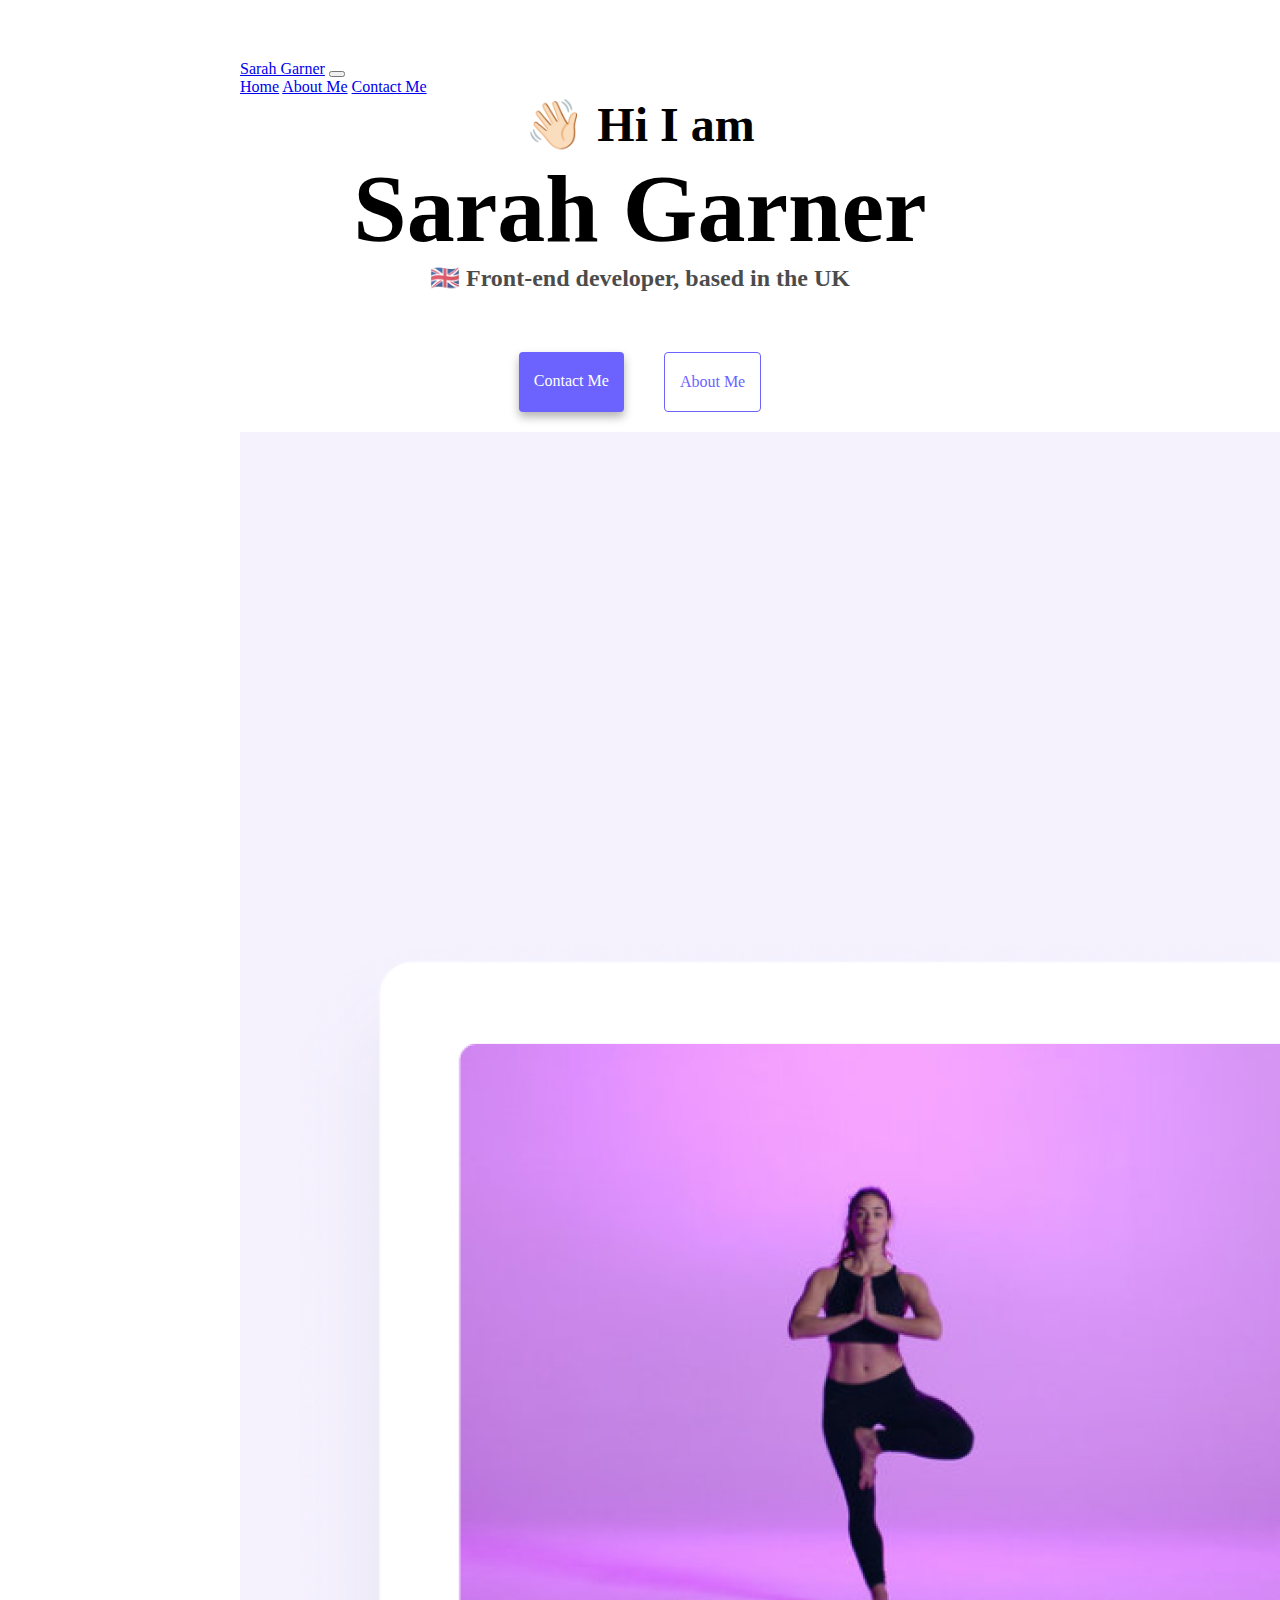
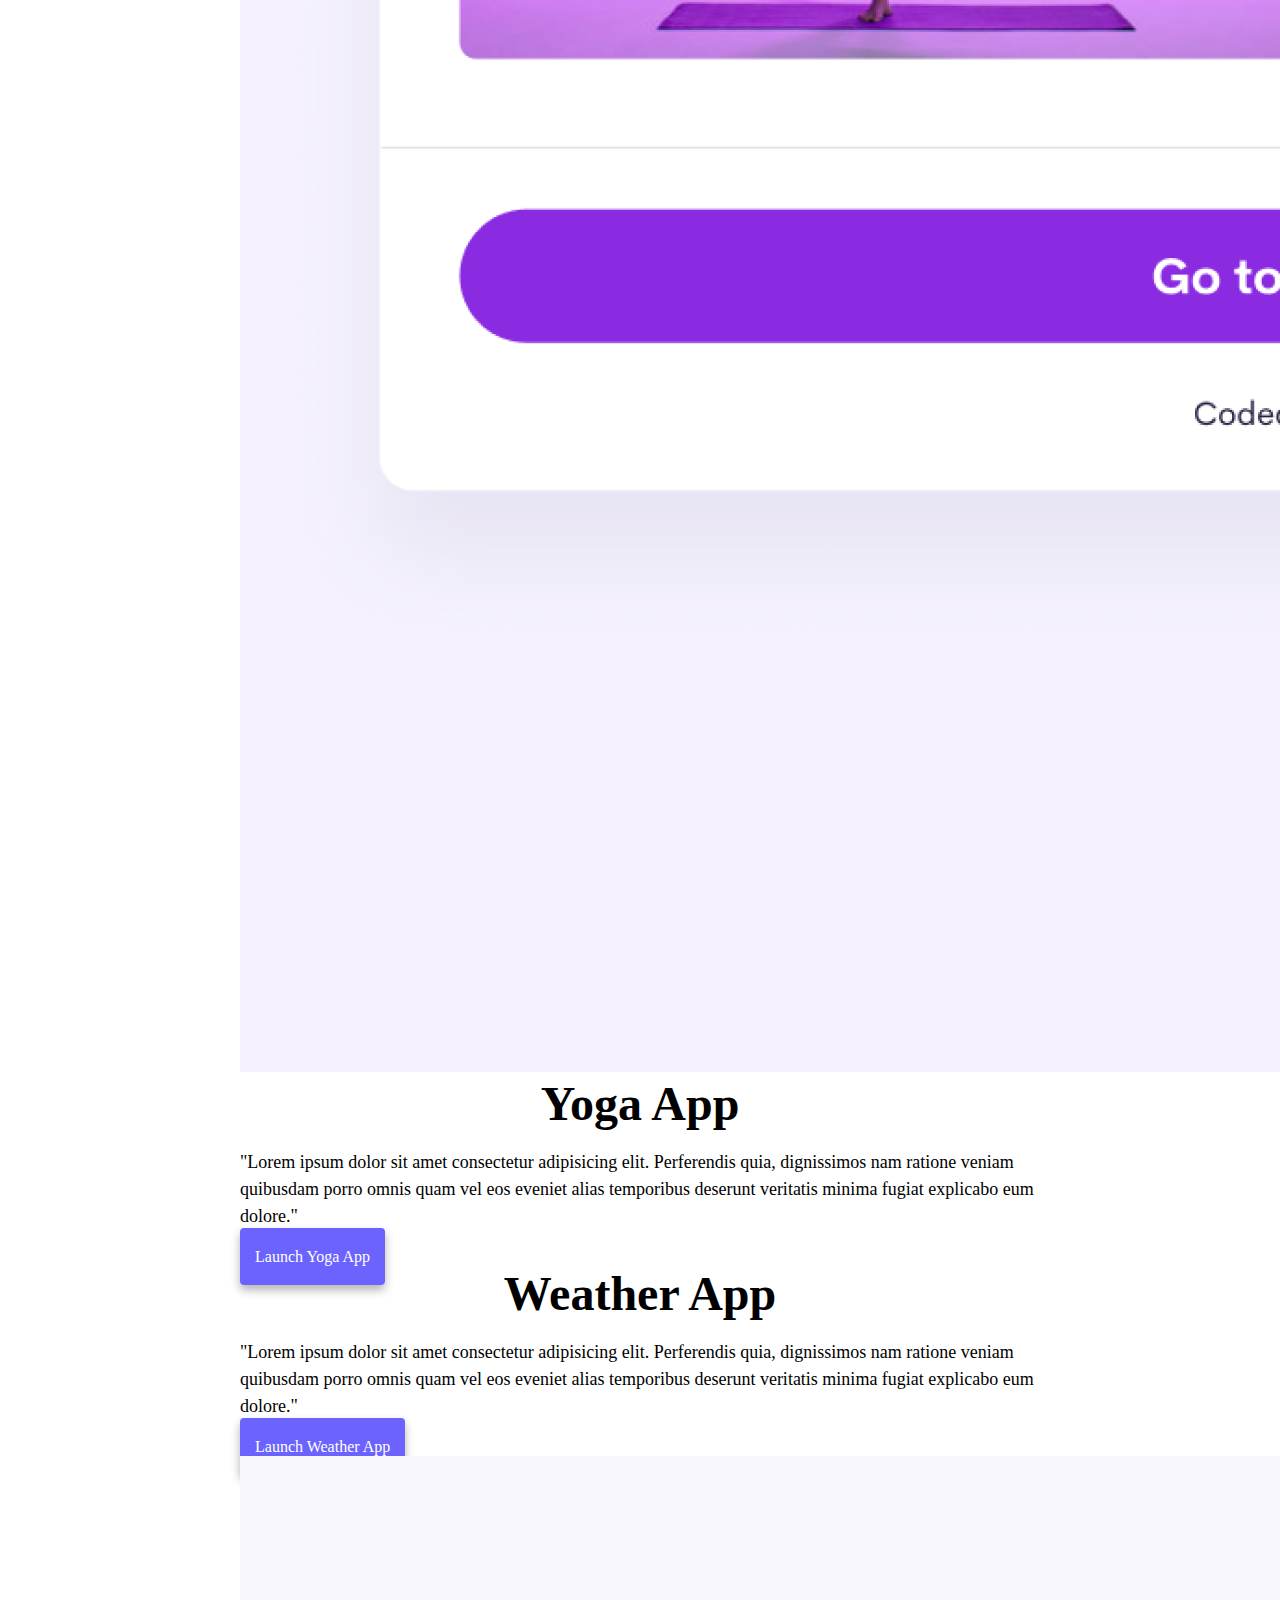
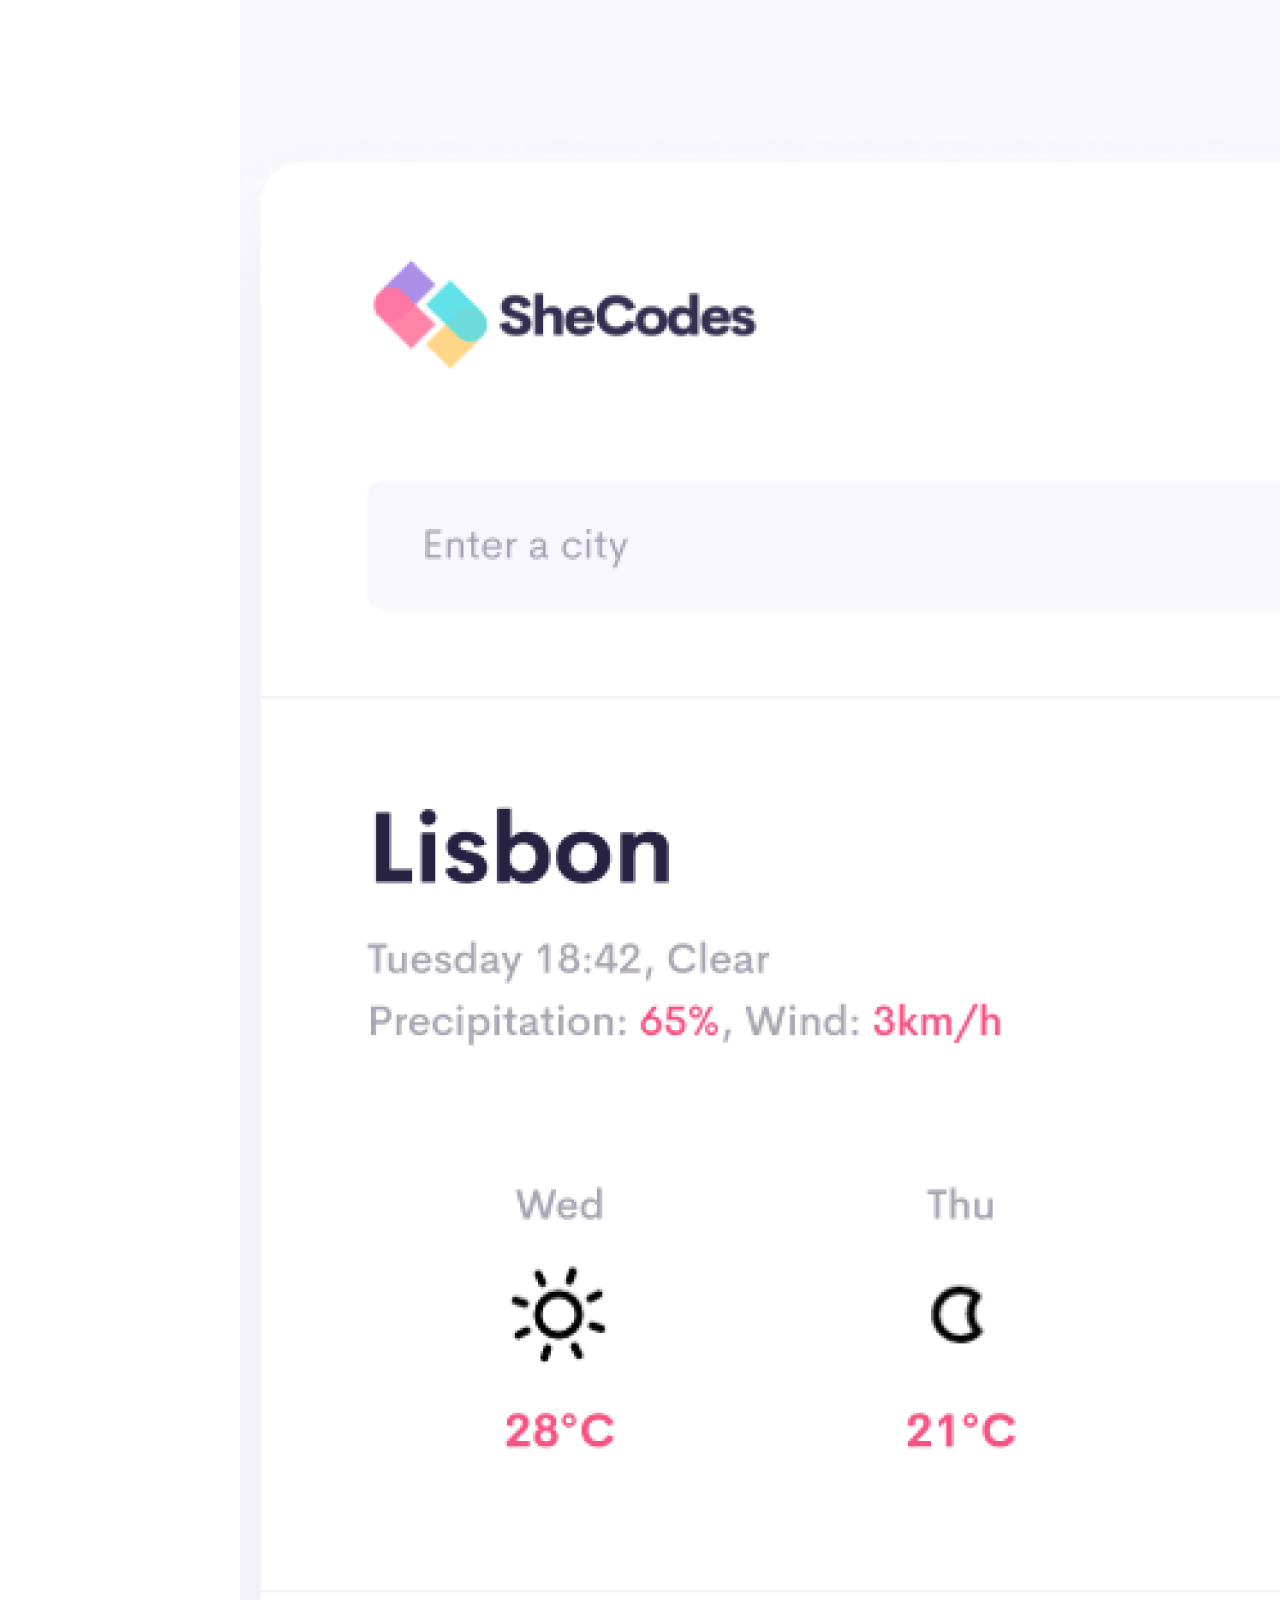
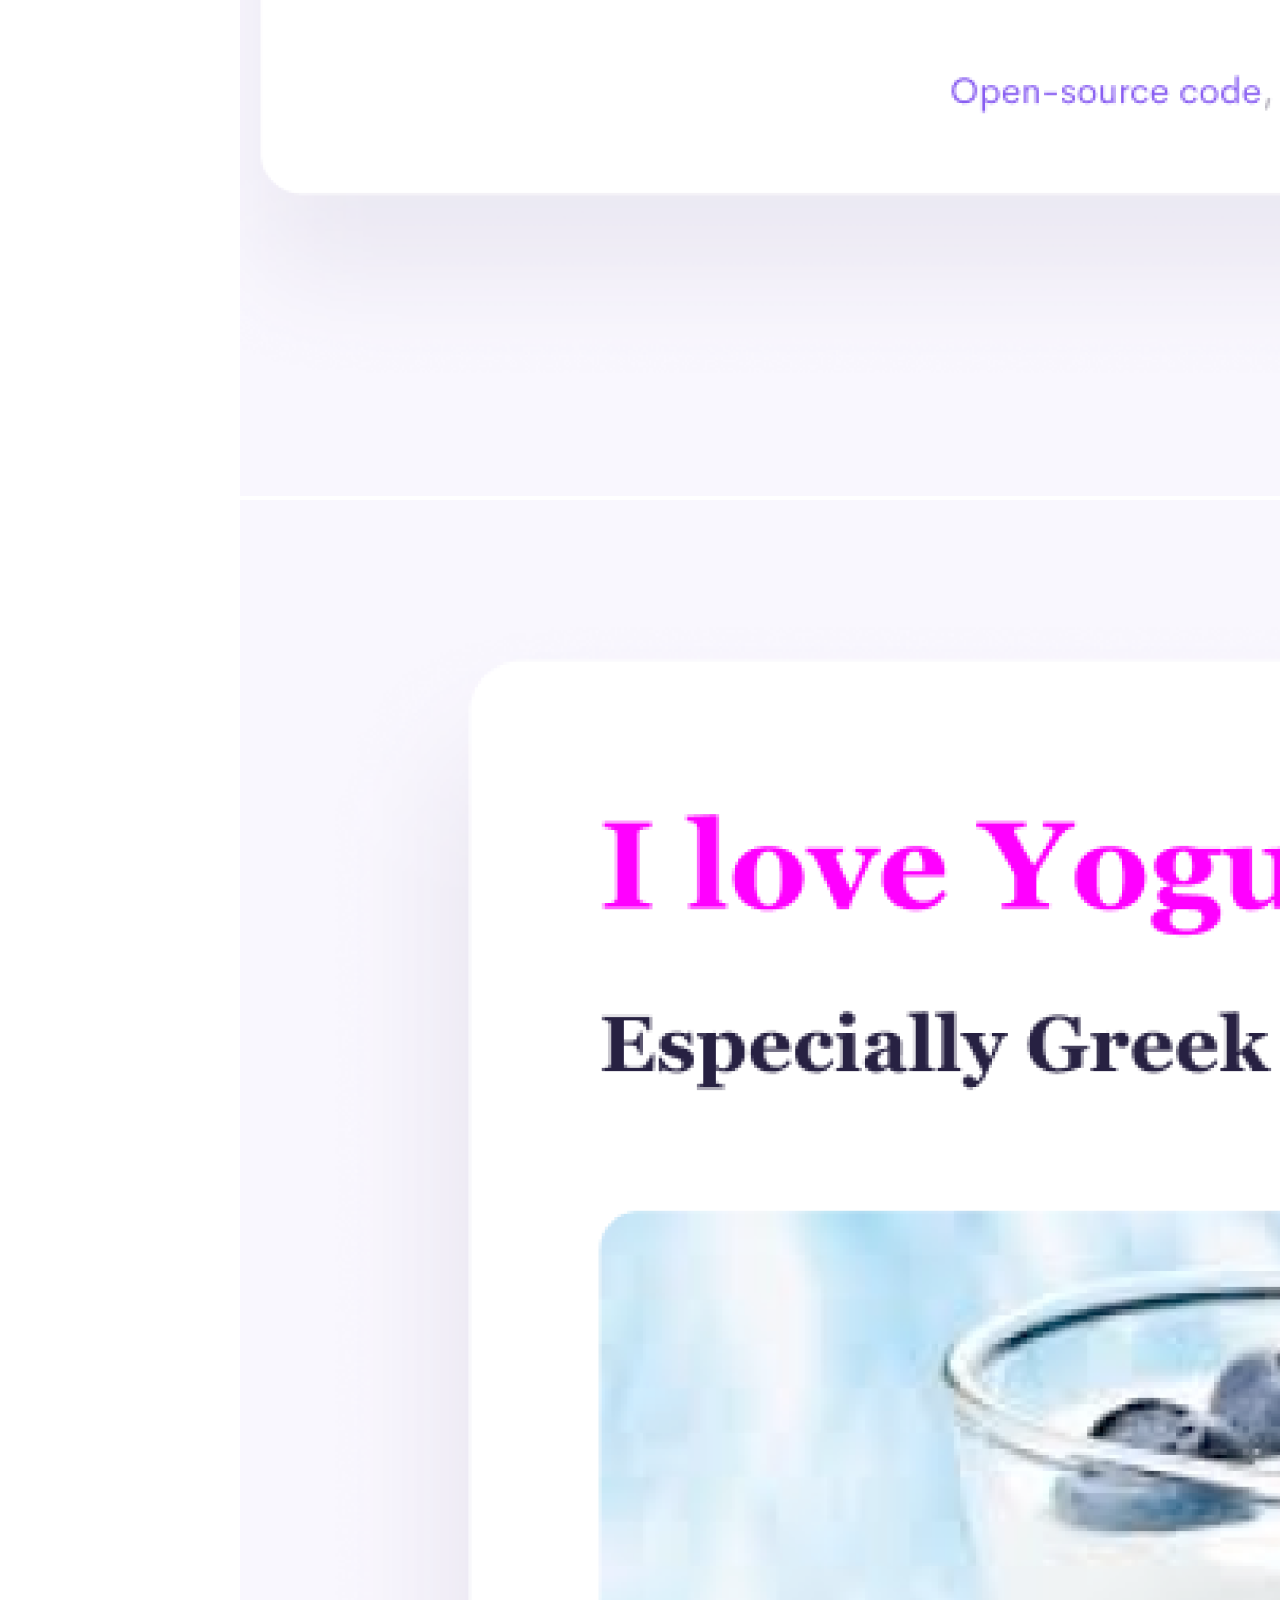
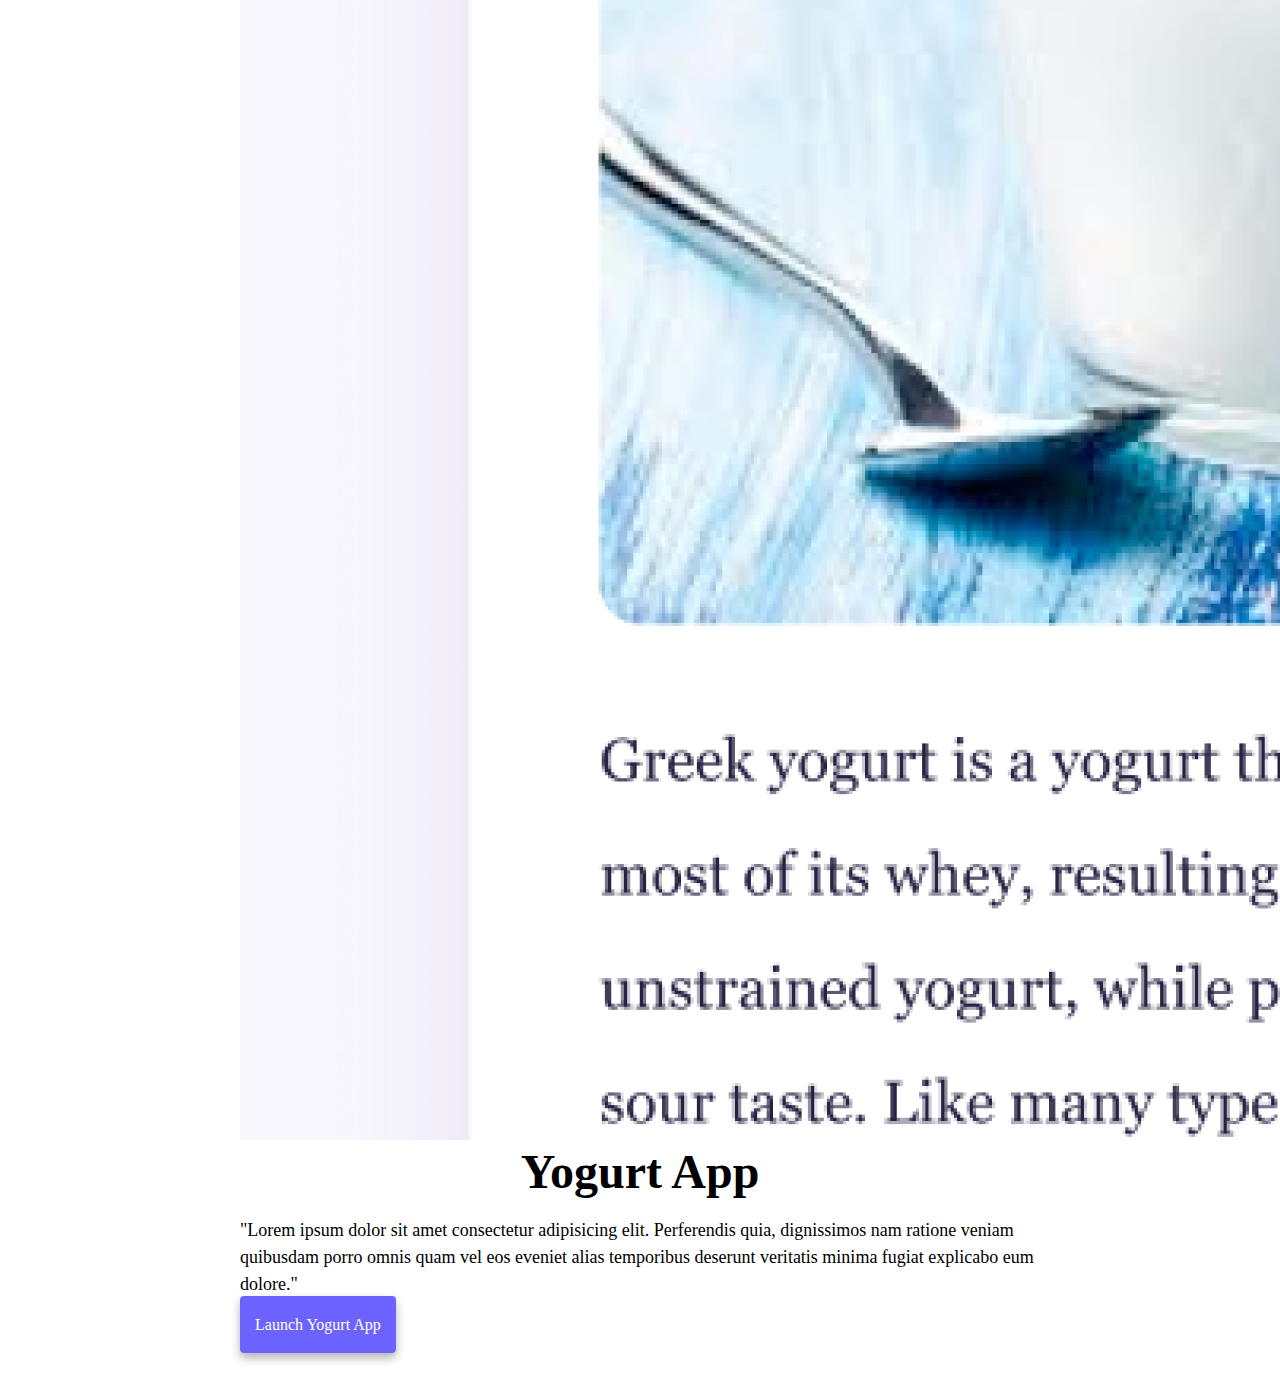
<file: index.html>
<!DOCTYPE html>
<html lang="en">
  <head>
    <meta charset="UTF-8" />
    <meta http-equiv="X-UA-Compatible" content="IE=edge" />
    <meta name="viewport" content="width=device-width, initial-scale=1.0" />

    <title>Sarah Garner - front end developer in the UK</title>
    <meta
      name="description"
      content="Sarah Garner is a front end developer based in the UK, check out her projets and contact her for job enquiries"
    />
    <link
      href="https://cdn.jsdelivr.net/npm/bootstrap@5.3.1/dist/css/bootstrap.min.css"
      rel="stylesheet"
      integrity="sha384-4bw+/aepP/YC94hEpVNVgiZdgIC5+VKNBQNGCHeKRQN+PtmoHDEXuppvnDJzQIu9"
      crossorigin="anonymous"
    />
    <script
      src="https://cdn.jsdelivr.net/npm/bootstrap@5.3.1/dist/js/bootstrap.bundle.min.js"
      integrity="sha384-HwwvtgBNo3bZJJLYd8oVXjrBZt8cqVSpeBNS5n7C8IVInixGAoxmnlMuBnhbgrkm"
      crossorigin="anonymous"
    ></script>
    <link rel="stylesheet" href="style.css" />
  </head>
  <body>
    <nav class="navbar navbar-expand-lg bg-body-tertiary fixed-top">
      <div class="container-fluid">
        <a class="navbar-brand" href="index.html">Sarah Garner</a>
        <button
          class="navbar-toggler"
          type="button"
          data-bs-toggle="collapse"
          data-bs-target="#navbarNavAltMarkup"
          aria-controls="navbarNavAltMarkup"
          aria-expanded="false"
          aria-label="Toggle navigation"
        >
          <span class="navbar-toggler-icon"></span>
        </button>
        <div class="collapse navbar-collapse" id="navbarNavAltMarkup">
          <div class="navbar-nav">
            <a class="nav-link active" aria-current="page" href="index.html"
              >Home</a
            >
            <a class="nav-link" href="about.html">About Me</a>
            <a class="nav-link" href="about.html#contact">Contact Me</a>
          </div>
        </div>
      </div>
    </nav>

    <h2>👋🏻 Hi I am</h2>
    <h1>Sarah Garner</h1>
    <h3>🇬🇧 Front-end developer, based in the UK</h3>
    <div class="navigation-links mb-5">
      <a
        href="about.html#contact"
        class="contact-link"
        title="contact Sarah Garner"
        >Contact me</a
      >
      <a href="about.html" class="about-link" title="About Sarah Garner"
        >About me</a
      >
    </div>
    <div class="container">
      <div class="row">
        <div class="col-md-6">
          <img
            src="images/yoga.png"
            alt="Yoga project"
            class="img-fluid rounded d-none d-md-block"
          />
        </div>
        <div class="col-md-6">
          <h2 class="mb-3">Yoga App</h2>
          <p>
            "Lorem ipsum dolor sit amet consectetur adipisicing elit.
            Perferendis quia, dignissimos nam ratione veniam quibusdam porro
            omnis quam vel eos eveniet alias temporibus deserunt veritatis
            minima fugiat explicabo eum dolore."
          </p>

          <div class="mt-5">
            <a href="#" class="primary-link" title="yoga project"
              >Launch Yoga App</a
            >
          </div>
        </div>
      </div>
      <div class="row mt-5">
        <div class="col-md-6">
          <h2 class="mb-3">Weather App</h2>
          <p>
            "Lorem ipsum dolor sit amet consectetur adipisicing elit.
            Perferendis quia, dignissimos nam ratione veniam quibusdam porro
            omnis quam vel eos eveniet alias temporibus deserunt veritatis
            minima fugiat explicabo eum dolore."
          </p>

          <div class="mt-5">
            <a href="#" class="primary-link" title="weather project"
              >Launch Weather App</a
            >
          </div>
        </div>
        <div class="col-md-6">
          <img
            src="images/weather.png"
            alt="weather project"
            class="img-fluid rounded d-none d-md-block"
          />
        </div>
      </div>
      <div class="row mt-5">
        <div class="col-md-6">
          <img
            src="images/yogurt.png"
            alt="yogurt project"
            class="img-fluid rounded d-none d-md-block"
          />
        </div>
        <div class="col-md-6">
          <h2 class="mb-3">Yogurt App</h2>
          <p>
            "Lorem ipsum dolor sit amet consectetur adipisicing elit.
            Perferendis quia, dignissimos nam ratione veniam quibusdam porro
            omnis quam vel eos eveniet alias temporibus deserunt veritatis
            minima fugiat explicabo eum dolore."
          </p>

          <div class="mt-5">
            <a href="#" class="primary-link" title="yogurt project"
              >Launch Yogurt App</a
            >
          </div>
        </div>
      </div>
    </div>
  </body>
</html>
</file>
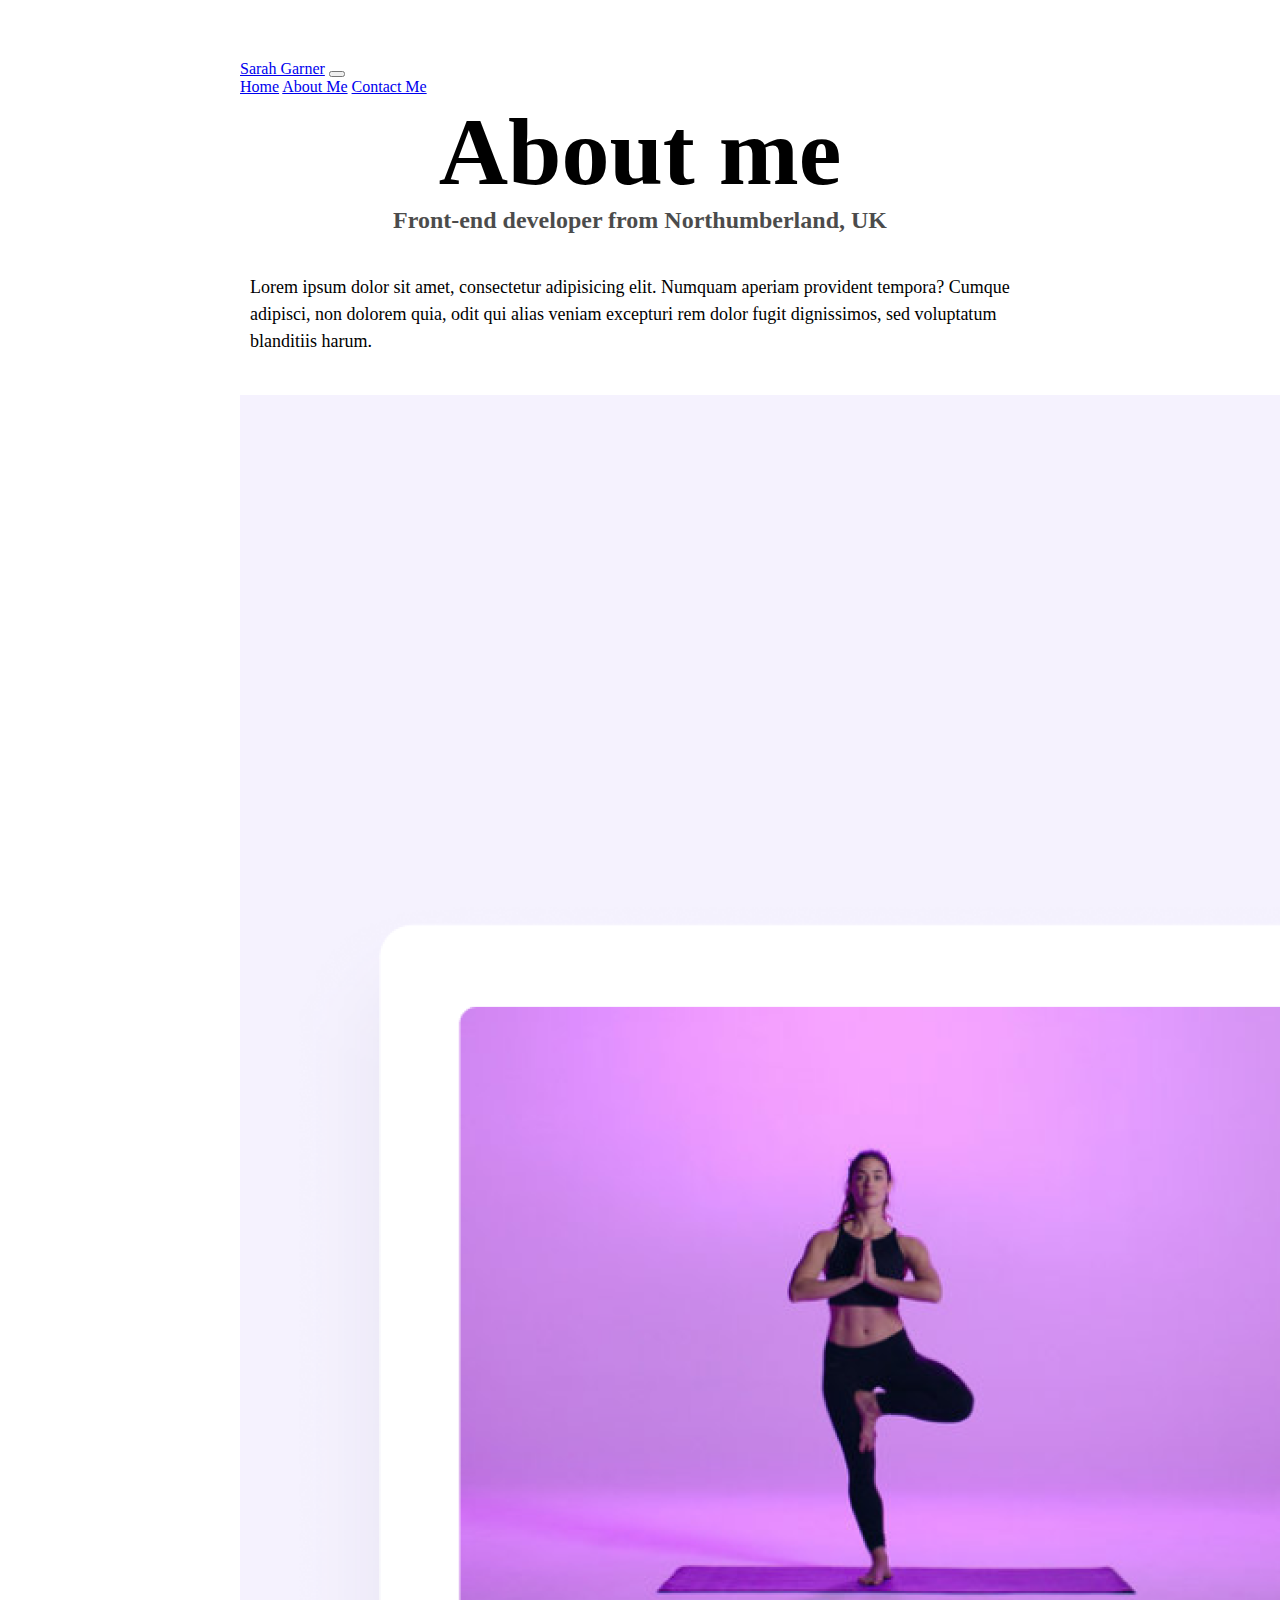
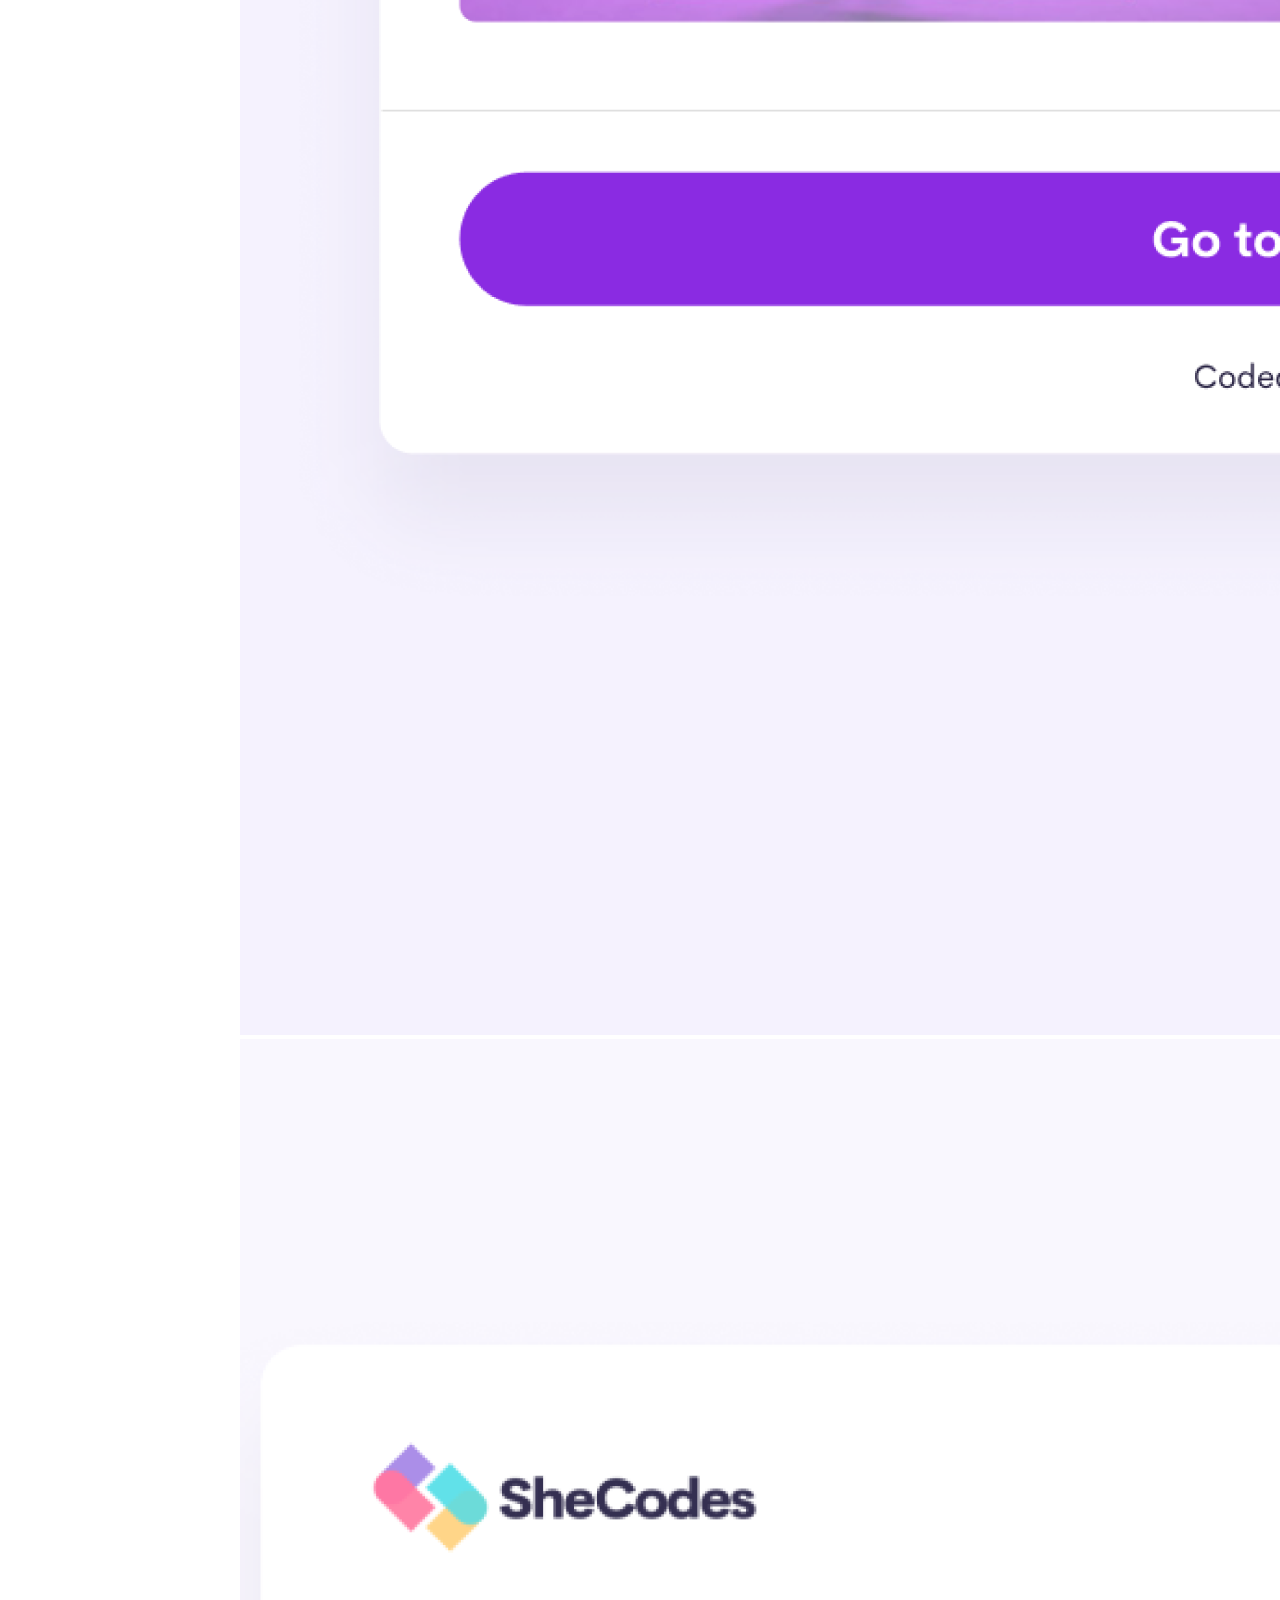
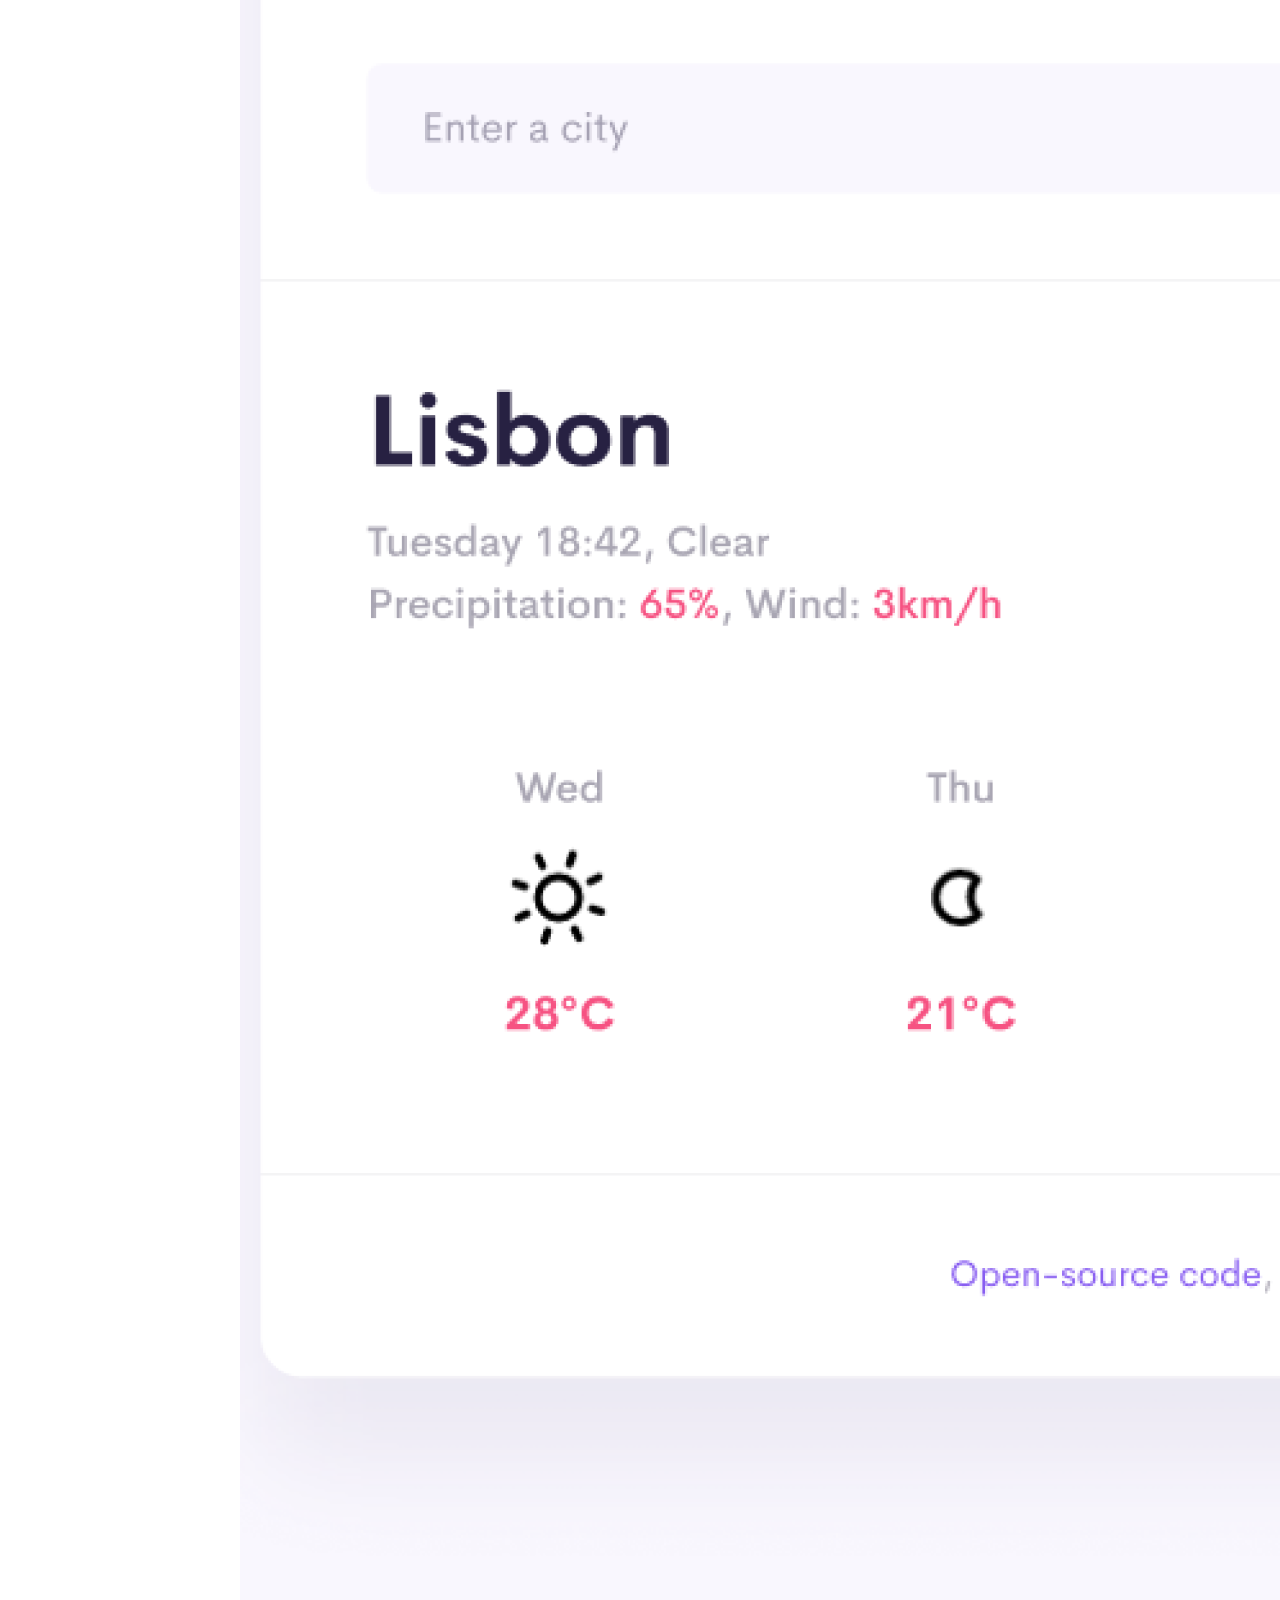
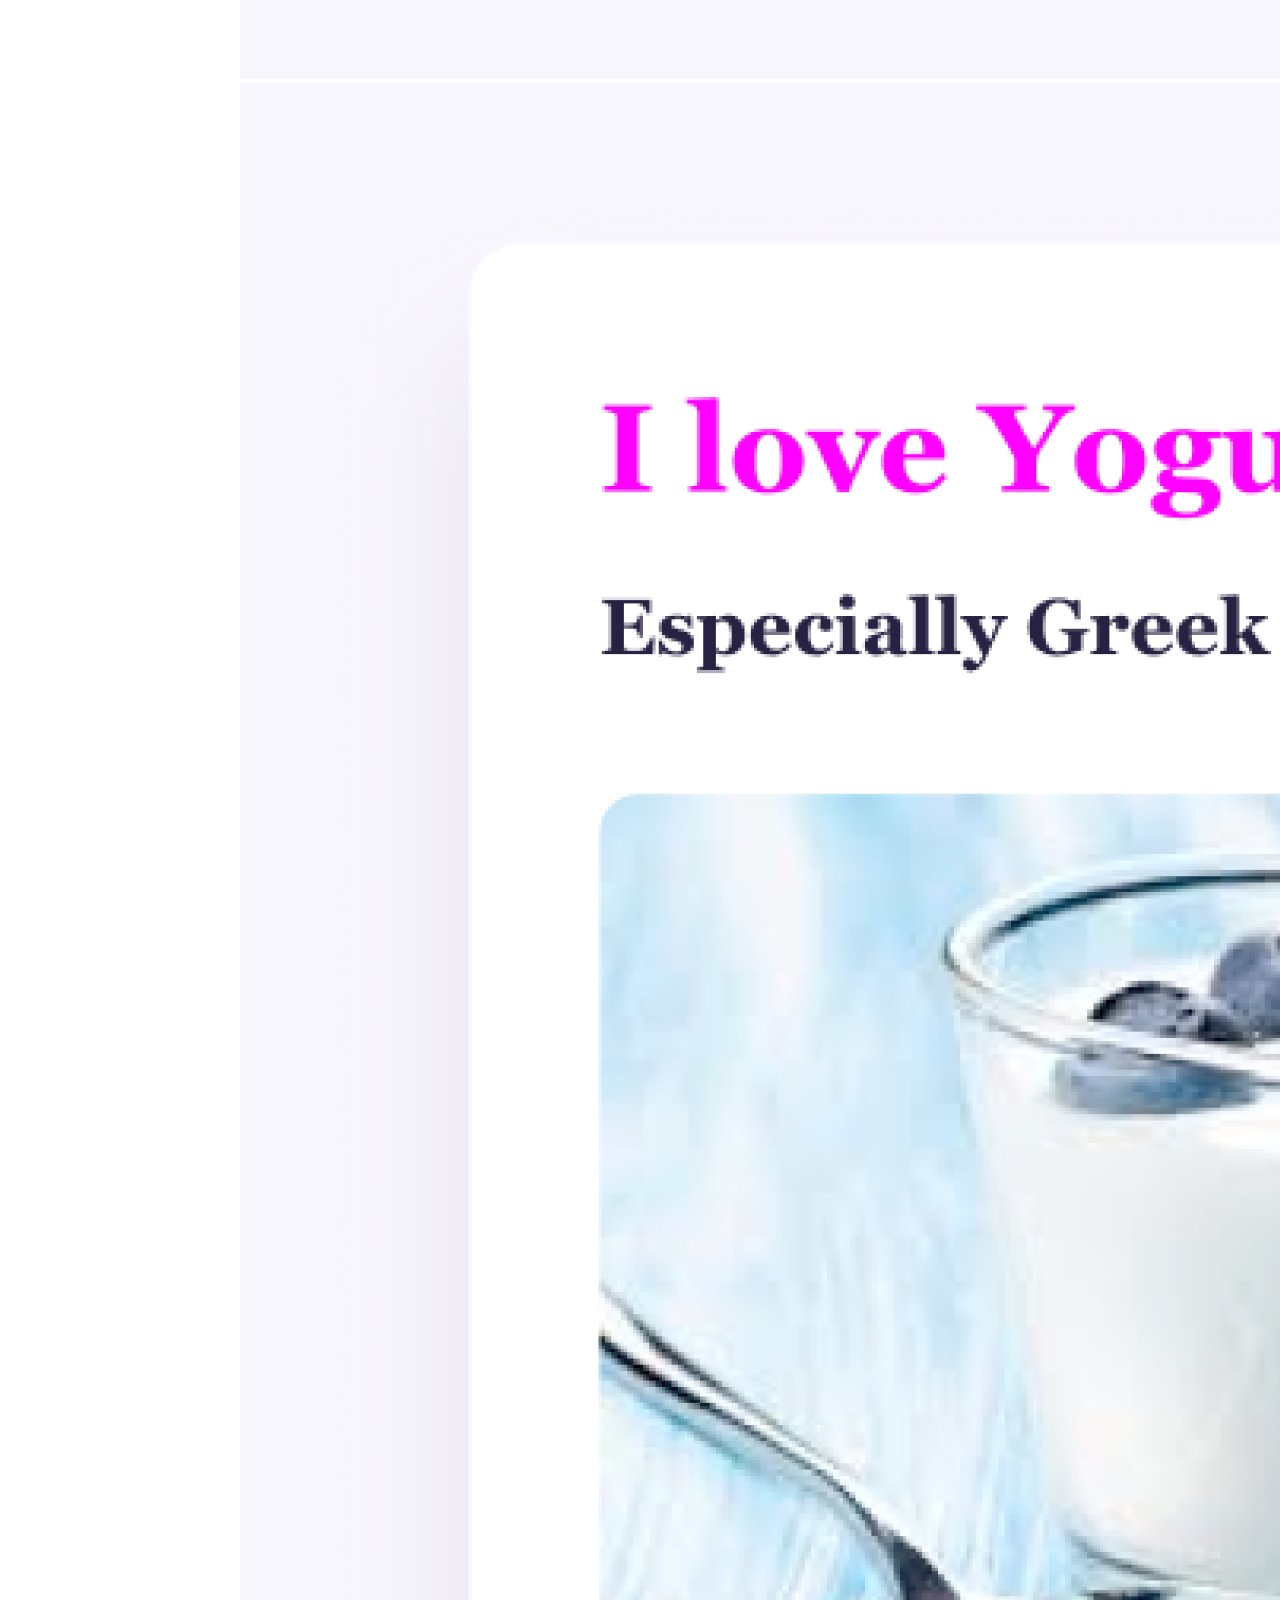
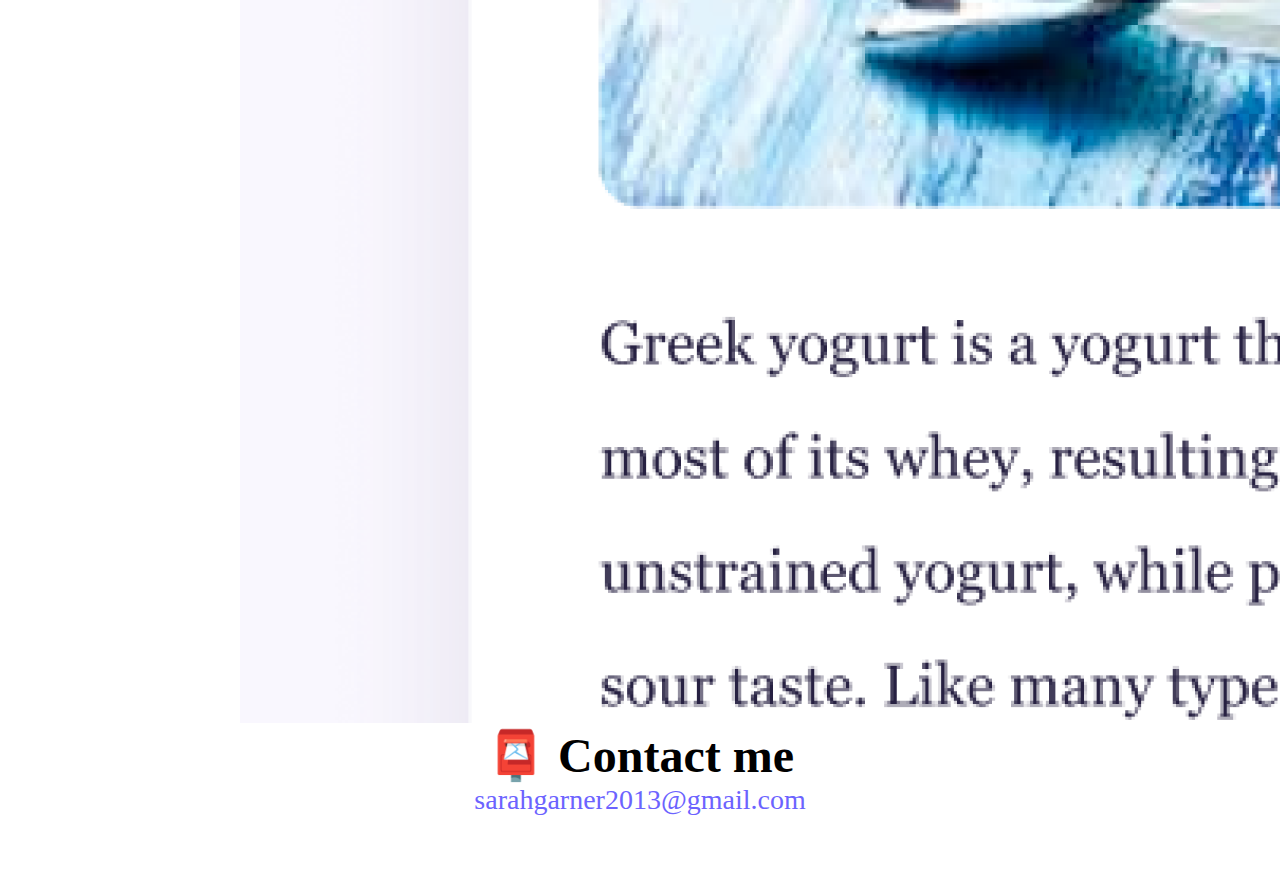
<file: about.html>
<!DOCTYPE html>
<html lang="en">
	<head>
		<meta charset="UTF-8" />
		<meta http-equiv="X-UA-Compatible" content="IE=edge" />
		<meta name="viewport" content="width=device-width, initial-scale=1.0" />
       
		<link
			href="https://cdn.jsdelivr.net/npm/bootstrap@5.3.1/dist/css/bootstrap.min.css"
			rel="stylesheet"
			integrity="sha384-4bw+/aepP/YC94hEpVNVgiZdgIC5+VKNBQNGCHeKRQN+PtmoHDEXuppvnDJzQIu9"
			crossorigin="anonymous"
		/>
		<script
			src="https://cdn.jsdelivr.net/npm/bootstrap@5.3.1/dist/js/bootstrap.bundle.min.js"
			integrity="sha384-HwwvtgBNo3bZJJLYd8oVXjrBZt8cqVSpeBNS5n7C8IVInixGAoxmnlMuBnhbgrkm"
			crossorigin="anonymous"
		></script>
		<link rel="stylesheet" href="style.css" />
		<title>About me - Sarah Garner</title>
         <meta name="description" content="About Sarah Garner, a front ende developer based in the UK">
	</head>
	<body>
		<nav class="navbar navbar-expand-lg bg-body-tertiary fixed-top">
			<div class="container-fluid">
				<a class="navbar-brand" href="index.html">Sarah Garner</a>
				<button
					class="navbar-toggler"
					type="button"
					data-bs-toggle="collapse"
					data-bs-target="#navbarNavAltMarkup"
					aria-controls="navbarNavAltMarkup"
					aria-expanded="false"
					aria-label="Toggle navigation"
				>
					<span class="navbar-toggler-icon"></span>
				</button>
				<div class="collapse navbar-collapse" id="navbarNavAltMarkup">
					<div class="navbar-nav">
						<a class="nav-link active" aria-current="page" href="index.html"
							>Home</a
						>
						<a class="nav-link" href="about.html">About Me</a>
						<a class="nav-link" href="about.html#contact">Contact Me</a>
					</div>
				</div>
			</div>
		</nav>
		<h1>About me</h1>
		<h3>Front-end developer from Northumberland, UK</h3>
		<div class="about-paragraphs mt-3 text-center">
			<p>
				Lorem ipsum dolor sit amet, consectetur adipisicing elit. Numquam
				aperiam provident tempora? Cumque adipisci, non dolorem quia, odit qui
				alias veniam excepturi rem dolor fugit dignissimos, sed voluptatum
				blanditiis harum.
			</p>
    </div>
  </div>
  <div class="container">
    <div class="row">
      <div class="col-sm-4">
        <img src="images/yoga.png" class="img-fluid p-2 shadow rounded">
      </div>
      <div class="col-sm-4">
          <img src="images/weather.png" class="img-fluid p-2 shadow rounded">
        </div>
        <div class="col-sm-4">
            <img src="images/yogurt.png" class="img-fluid p-2 shadow rounded">
          </div>
    </div>
  </div>
		<div id="contact" class="mt-5">
			<h2>📮 Contact me</h2>
			<a href="mailto:sarahgarner2013@gmail.com" class="email-link"> sarahgarner2013@gmail.com </a>
		</div>
	</body>
</html>
</file>
<file: style.css>
:root {
  --primary-color: #6c63ff;
  --secondary-color: #f5f2fe;
  --box-shadow: 0 5px 10px rgba(0, 0, 0, 0.3);
}

body {
  margin: 60px auto;
  max-width: 800px;
  background-color: #fff;
}

h1,
h2,
h3 {
  text-align: center;
  margin: 0;
}

h1 {
  font-size: 96px;
}

h2 {
  font-size: 48px;
}

h3 {
  font-size: 24px;
  opacity: 0.7;
}

p {
  font-size: 18px;
  line-height: 1.5;
}

.navigation-links {
  display: flex;
  margin-top: 40px;
  justify-content: center;
}

.navigation-links a {
  margin: 20px;
  border-radius: 4px;
  padding: 20px 15px;
  text-decoration: none;
  text-transform: capitalize;
}

.contact-link {
  background: var(--primary-color);
  box-shadow: var(--box-shadow);
  color: white;
}

.about-link {
  color: var(--primary-color);
  border: 1px solid var(--primary-color);
}

.about-paragraphs {
  display: flex;
  margin: 30px 0;
}

.about-paragraphs p {
  margin: 10px;
}

.email-link {
  display: flex;
  justify-content: center;
  color: var(--primary-color);
  font-size: 28px;
  text-decoration: none;
}

.email-link:hover {
  text-decoration: underline;
}
.primary-link {
  border-radius: 4px;
  padding: 20px 15px;
  text-decoration: none;
  text-transform: capitalize;
  background: var(--primary-color);
  box-shadow: var(--box-shadow);
  color: white;
}

@media (max-width: 576px) {
  h1 {
    font-size: 48px;
    line-height: 1.5;
  }
  h2 {
    font-size: 32px;
    text-align: center;
  }
  p {
    text-align: center;
  }
  .primary-link {
    display: block;
    text-align: center;
    margin: auto 20px;
  }
}
</file>
